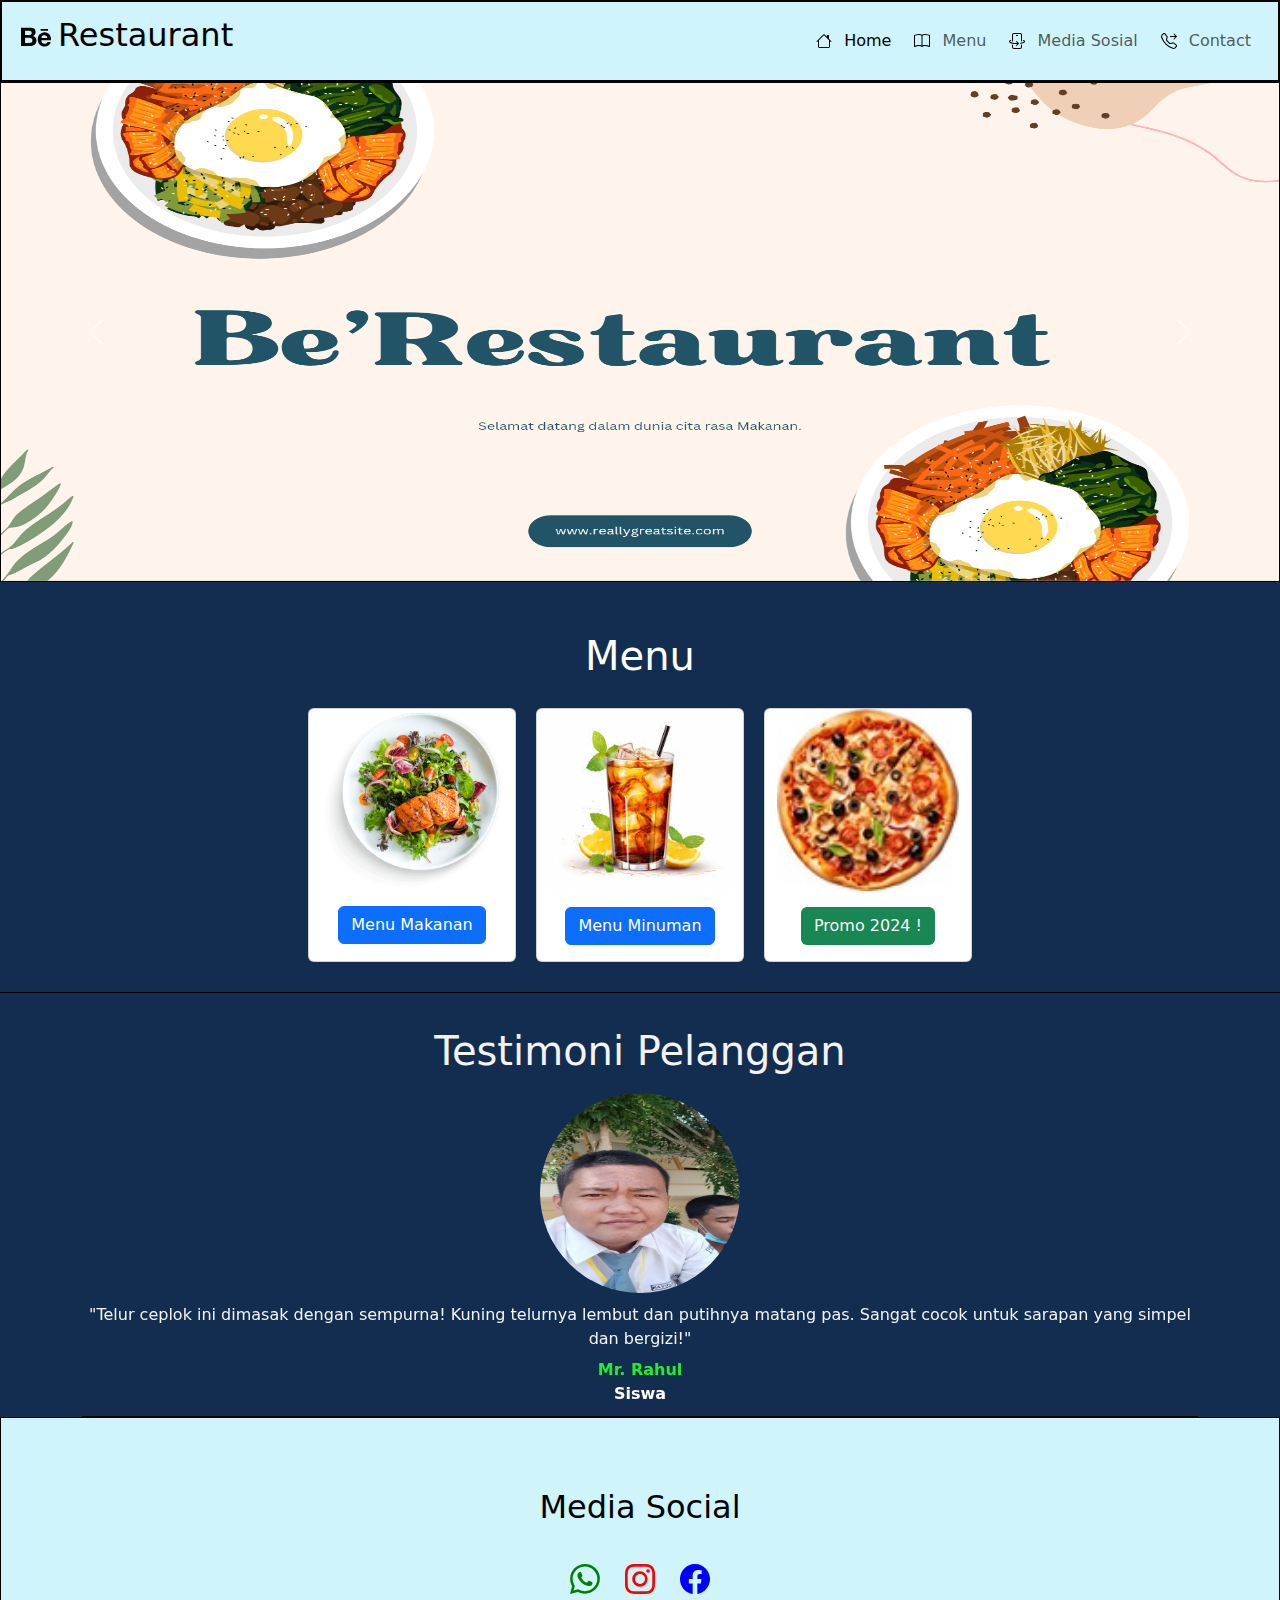
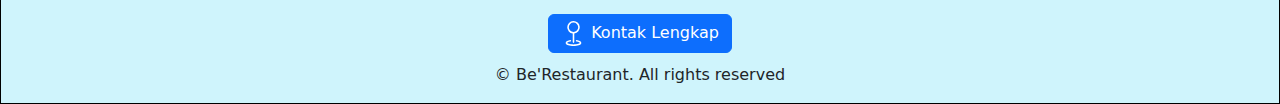
<file: index.html>
<!DOCTYPE html>
<html lang="id">

<head>
    <meta charset="UTF-8">
    <meta name="viewport" content="width=device-width, initial-scale=1.0">
    <title>Be'Restaurant | HOME</title>
    <link rel="stylesheet" href="style.css" />
    <link href="https://cdn.jsdelivr.net/npm/bootstrap@5.3.3/dist/css/bootstrap.min.css" rel="stylesheet"
        integrity="sha384-QWTKZyjpPEjISv5WaRU9OFeRpok6YctnYmDr5pNlyT2bRjXh0JMhjY6hW+ALEwIH" crossorigin="anonymous">
    <link rel="icon" type="image/svg" href="behance.svg" />
    <meta name="description" content="Restoran Siap Saji Dengan Cita Rasa Hotel Bintang 5"/>
</head>


<body style="background-color: #122d4f;">

    <!-- Navbar -->
    <nav class="navbar navbar-expand-lg bg-body-tertiary bg-info-subtle sticky-top">
        <div class="container-fluid">
            <a class="navbar-brand" href="#">
                <h2><img src="behance.svg" alt="logo">Restaurant</h2>
            </a>
            <button class="navbar-toggler" type="button" data-bs-toggle="collapse" data-bs-target="#navbarNavDropdown"
                aria-controls="navbarNavDropdown" aria-expanded="false" aria-label="Toggle navigation">
                <span class="navbar-toggler-icon"></span>
            </button>
            <div class="collapse navbar-collapse" id="navbarNavDropdown">
                <ul class="navbar-nav ms-auto text-center" style="margin: 7px; padding-left:10px;">
                    <li class="nav-item">
                        <a class="nav-link active" aria-current="page" href="#"><img src="house.svg" alt="home">
                            Home</a>
                    </li>
                    <li class="nav-item">
                        <a class="nav-link" href="#menuw"><img src="book.svg" alt="menu"> Menu</a>
                    </li>
                    <li class="nav-item">
                        <a class="nav-link" href="#sosmeds"><img src="phone-flip.svg" alt="sosial"> Media Sosial</a>
                    </li>
                    <li class="nav-item">
                        <a class="nav-link" href="Contact.html"><img src="telephone-forward.svg" alt="contact">
                            Contact</a>
                    </li>
                </ul>
            </div>
        </div>
    </nav>

    <!-- Corousel -->
    <div class="banner">
        <div id="carouselExampleAutoplaying" class="carousel slide" data-bs-ride="carousel">
            <div class="carousel-inner">
                <div class="carousel-item active">
                    <img src="slide1.png" class="d-block w-100" alt="promo1">
                </div>
                <div class="carousel-item">
                    <img src="slide2.png" class="d-block w-100" alt="promo2">
                </div>
                <div class="carousel-item">
                    <img src="slide3.png" class="d-block w-100" alt="promo3">
                </div>
            </div>
            <button class="carousel-control-prev" type="button" data-bs-target="#carouselExampleAutoplaying"
                data-bs-slide="prev">
                <span class="carousel-control-prev-icon" aria-hidden="true"></span>
                <span class="visually-hidden">Previous</span>
            </button>
            <button class="carousel-control-next" type="button" data-bs-target="#carouselExampleAutoplaying"
                data-bs-slide="next">
                <span class="carousel-control-next-icon" aria-hidden="true"></span>
                <span class="visually-hidden">Next</span>
            </button>
        </div>
    </div>

    <!-- Sidebar-->
    <div class="menuside">


        <div class="offcanvas offcanvas-start" data-bs-backdrop="static" tabindex="-1" id="staticBackdrop"
            aria-labelledby="staticBackdropLabel">
            <div class="offcanvas-header">
                <h5 class="offcanvas-title" id="staticBackdropLabel">Promo Akhir Tahun!</h5>
                <button type="button" class="btn-close" data-bs-dismiss="offcanvas" aria-label="Close"></button>
            </div>
            <div class="offcanvas-body">
                <div class="promo2024">
                    <div class="container">
                        <div class="row justify-content-center">
                            <div class="card" style="width: 10rem;">
                                <img src="pizza-promo.jpg" class="card-img-top" alt="pizza">
                                <div class="card-body">
                                    <h5 class="card-title">Pizza Queen</h5>
                                    <button class="btn btn-primary" data-bs-toggle="modal"
                                        data-bs-target="#orderminuman">18.000</button>
                                </div>
                            </div>
                            <div class="card" style="width: 10rem;">
                                <img src="burger-promo.jpg" class="card-img-top" alt="burger">
                                <div class="card-body">
                                    <h5 class="card-title">Burger King</h5>
                                    <button class="btn btn-primary" data-bs-toggle="modal"
                                        data-bs-target="#orderminuman">18.000</button>
                                </div>
                            </div>
                            <div class="medialagi">
                                <div class="sosmed">
                                    <a href="https://wa.me/" target="_blank"><img src="whatsapp.svg" alt="WhatsApp"></a>
                                    <a href="https://www.instagram.com/" target="_blank"><img src="instagram.svg"
                                            alt="Instagram"></a>
                                    <a href="https://www.facebook.com/" target="_blank"><img src="facebook.svg"
                                            alt="Facebook"></a>
                                </div>
                            </div>
                        </div>
                    </div>
                </div>
            </div>
        </div>
    </div>


    <!-- Main Menu-->

    <h1 style="text-align: center; color: white;">Menu</h1>

    <div class="menus" id="menuw">
        <div class="container">
            <div class="row">
                <div class="col">
                    <div class="mainmenu">
                        <div class="row" style="justify-content: center; padding: 20px;">
                            <div class="card" style="width: 13rem;">
                                <img src="menu-makanan.png" class="card-img-top" alt="makanan">
                                <div class="card-body">
                                    <a href="Menu-Makanan.html" class="btn btn-primary">Menu Makanan</a>
                                </div>
                            </div>
                            <div class="card" style="width: 13rem;">
                                <img src="menu-minuman.jpg" class="card-img-top" alt="minuman">
                                <div class="card-body">
                                    <a href="Menu-Minuman.html" class="btn btn-primary">Menu Minuman</a>
                                </div>
                            </div>
                            <div class="card" style="width: 13rem;">
                                <img src="pizza-promo.jpg" class="card-img-top" alt="katering">
                                <div class="card-body">
                                    <div class="tombol">
                                        <button class="btn text-light bg-success" type="button"
                                            data-bs-toggle="offcanvas" data-bs-target="#staticBackdrop"
                                            aria-controls="staticBackdrop">
                                            Promo 2024 !
                                        </button>
                                    </div>
                                </div>
                            </div>
                        </div>
                    </div>
                </div>
            </div>
        </div>
    </div>

    <!-- Testimony -->
    <div class="testii">
        <div class="container">
        <div class="row mt-4">
            <div class="col-md-12 d-flex justify-content-center flex-wrapid">
                <div id="testimoni" class="col-md-12 carousel slide" data-bs-ride="carousel">
                    <h1>Testimoni Pelanggan</h1>
                    <div class="carousel-inner">
                        <div class="carousel-item active">
                            <div class="round">
                                <img src="rahul.jpg" alt="rahul"/>
                            </div>
                            <div class="komentar">
                                "Telur ceplok ini dimasak dengan sempurna! Kuning telurnya lembut dan putihnya matang
                                pas.
                                Sangat cocok untuk sarapan yang simpel dan bergizi!"
                            </div>
                            <div class="namanya">Mr. Rahul</div>
                            <div class="gelar">Siswa</div>
                        </div>
                        <div class="carousel-item">
                            <div class="round">
                                <img src="madan.jpg" alt="madan"/>
                            </div>
                            <div class="komentar">
                                "Bubur ayam ini adalah penyelamat pagi hari saya! Rasanya gurih dan hangat, dan
                                toppingnya
                                sangat lengkap. Bikin semangat langsung meledak!"
                            </div>
                            <div class="namanya">Mas Madan Enclok</div>
                            <div class="gelar">Warga</div>
                        </div>
                        <div class="carousel-item">
                            <div class="round">
                                <img src="mael.jpg" alt="mael"/>
                            </div>
                            <div class="komentar">
                                "Nasi goreng ini juara! Rasanya gurih dan pedas, dan porsinya pas banget untuk sarapan.
                                Bikin hari saya semangat!"
                            </div>
                            <div class="namanya">Mr. Ismael Keram Dani</div>
                            <div class="gelar">Mahasiswa</div>
                        </div>
                        <div class="carousel-item">
                            <div class="round">
                                <img src="usop.jpg" alt="usop" />
                            </div>
                            <div class="komentar">
                                "Mie goreng ini juara! Rasanya gurih dan pedas, dan porsinya pas banget untuk sarapan.
                                Bikin hari saya semangat!"
                            </div>
                            <div class="namanya">Mr. Usop</div>
                            <div class="gelar">Driver</div>
                        </div>
                    </div>
                </div>
            </div>
        </div>
    </div>
    </div>      


    <!-- Footer -->
    <div class="footer bg-info-subtle" style="border: 1px solid black;">
        <div class="container">
            <div class="row" id="sosmeds">
                <div class="col">
                    <h2 style="color: black; text-align: center; margin-top: 30px; padding: 20px;">Media Social</h2>
                    <div class="sosmed" id="medsos">
                        <a href="https://wa.me/" target="_blank"><img src="whatsapp.svg" alt="WhatsApp"></a>
                        <a href="https://www.instagram.com/" target="_blank"><img src="instagram.svg"
                                alt="Instagram"></a>
                        <a href="https://www.facebook.com/" target="_blank"><img src="facebook.svg" alt="Facebook"></a>
                    </div>
                </div>
                <div class="lokasi">
                    <a class="btn btn-primary" href="Contact.html" role="button"><img src="geo.svg" alt="geo"> Kontak
                        Lengkap</a>
                </div>
            </div>
            <div class="copyright">
                <p style="text-align: center;">&copy; Be'Restaurant. All rights reserved
            </div>
        </div>
    </div>

    <!-- ORDER MODAL -->
    <div class="modal fade" id="orderminuman" tabindex="-1">
        <div class="modal-dialog">
            <div class="modal-content">
                <div class="modal-header">
                    <h5 class="modal-title">Pesan Minuman</h5>
                    <button type="button" class="btn-close" data-bs-dismiss="modal"></button>
                </div>
                <div class="modal-body">
                    <form id="orderForm">
                        <div class="mb-3">
                            <input type="text" class="form-control" placeholder="Nama Lengkap" required>
                        </div>
                        <div class="mb-3">
                            <input type="tel" class="form-control" placeholder="Nomor Telepon" required>
                        </div>
                        <div class="mb-3">
                            <textarea class="form-control" placeholder="Alamat Lengkap" rows="3" required></textarea>
                        </div>
                        <div class="mb-3">
                            <select class="form-control" required>
                                <option value="">Pilih Menu</option>
                                <option value="teler">Es Teler - Rp. 25.000</option>
                                <option value="cendol">Cendol Dawet - Rp. 15.000</option>
                            </select>
                        </div>
                        <div class="mb-3">
                            <input type="number" class="form-control" placeholder="Jumlah Pesanan" min="1" required>
                        </div>
                        <div class="mb-3">
                            <select class="form-control" required>
                                <option value="">Metode Pembayaran</option>
                                <option value="cod">Cash on Delivery (COD)</option>
                                <option value="transfer">Transfer Bank</option>
                            </select>
                        </div>
                        <button type="submit" class="btn btn-primary w-100">Pesan Sekarang</button>
                    </form>
                </div>
            </div>
        </div>
    </div>

    <!-- Script -->
    <script src="https://code.jquery.com/jquery-3.7.1.slim.min.js"
        integrity="sha256-kmHvs0B+OpCW5GVHUNjv9rOmY0IvSIRcf7zGUDTDQM8=" crossorigin="anonymous"></script>
    <script src="https://cdn.jsdelivr.net/npm/bootstrap@5.3.3/dist/js/bootstrap.bundle.min.js"
        integrity="sha384-YvpcrYf0tY3lHB60NNkmXc5s9fDVZLESaAA55NDzOxhy9GkcIdslK1eN7N6jIeHz"
        crossorigin="anonymous"></script>

</body>

</html>
</file>
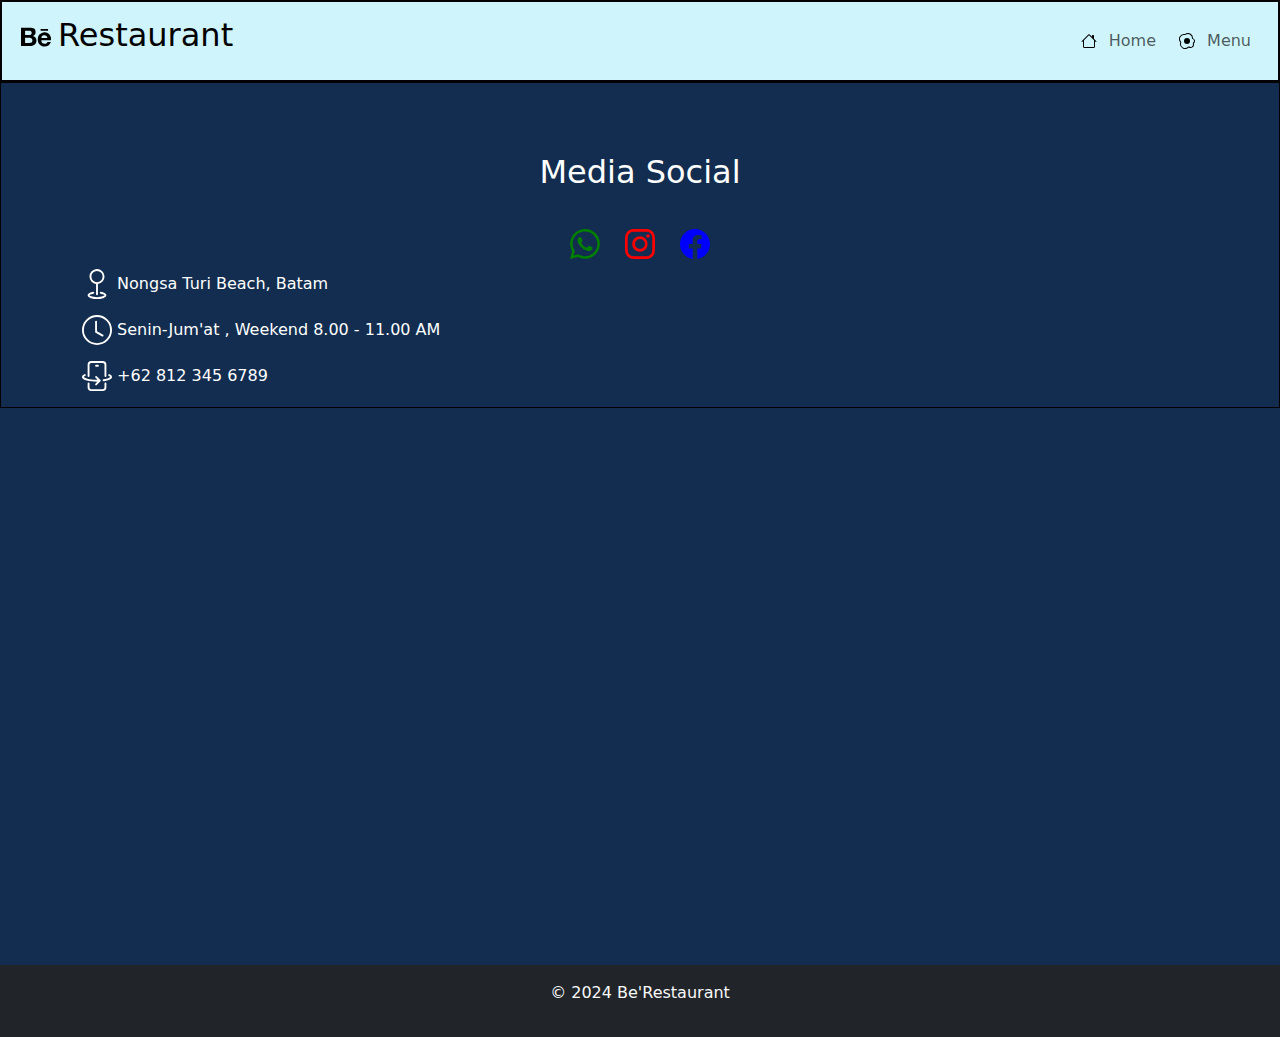
<file: Contact.html>
<!DOCTYPE html>
<html lang="id">
<head>
    <meta charset="UTF-8">
    <meta name="viewport" content="width=device-width, initial-scale=1.0">
    <title>Be'Restaurant | Contact</title>
    <link rel="stylesheet" href="style-contact.css">
    <link href="https://cdn.jsdelivr.net/npm/bootstrap@5.3.3/dist/css/bootstrap.min.css" rel="stylesheet"
        integrity="sha384-QWTKZyjpPEjISv5WaRU9OFeRpok6YctnYmDr5pNlyT2bRjXh0JMhjY6hW+ALEwIH" crossorigin="anonymous">
        <link rel="icon" type="image/svg" href="behance.svg" />
    <meta name="description" content="Restoran Siap Saji Dengan Cita Rasa Hotel Bintang 5"/>
</head>
<body style="background-color:  #122d4f;">
    
    <!-- Navbar -->
    <nav class="navbar navbar-expand-lg bg-body-tertiary bg-info-subtle sticky-top">
        <div class="container-fluid">
            <a class="navbar-brand" href="index.html">
                <h2><img src="behance.svg" alt="logo">Restaurant</h2>
            </a>
            <button class="navbar-toggler" type="button" data-bs-toggle="collapse" data-bs-target="#navbarNavDropdown"
                aria-controls="navbarNavDropdown" aria-expanded="false" aria-label="Toggle navigation">
                <span class="navbar-toggler-icon"></span>
            </button>
            <div class="collapse navbar-collapse" id="navbarNavDropdown">
                <ul class="navbar-nav ms-auto text-center" style="margin: 7px; padding-left:10px;">
                    <li class="nav-item">
                        <a class="nav-link" href="index.html"><img src="house.svg" alt="home">
                            Home</a>
                    </li>
                    <li class="nav-item">
                        <a class="nav-link" href="Menu-Makanan.html"><img src="egg-fried.svg" alt="menu"> Menu</a>
                    </li>
                </ul>
            </div>
        </div>
    </nav>

        <div class="footer" style="border: 1px solid black;">
            <div class="container">
                <div class="row" id="sosial">
                    <div class="col">
                        <h2 style="color: white; text-align: center; margin-top: 30px; padding: 20px;">Media Social</h2>
                        <div class="sosmed" id="medsos">
                            <a href="https://wa.me/" target="_blank"><img src="whatsapp.svg" alt="WhatsApp"></a>
                            <a href="https://www.instagram.com/" target="_blank"><img src="instagram.svg" alt="Instagram"></a>
                            <a href="https://www.facebook.com/" target="_blank"><img src="facebook.svg" alt="Facebook"></a>
                        </div>
                        <div class="kontaks" style="color: white;">
                           <div class="col">
                            <p><img src="geo2.svg" alt="lokasii"> Nongsa Turi Beach, Batam</p>
                           </div>
                        <div class="col">
                            <p><img src="clock.svg" alt="jamkerja"> Senin-Jum'at , Weekend 8.00 - 11.00 AM</p>
                        </div>
                        <div class="col">
                            <p><img src="phone2.svg" alt="telephone"> +62 812 345 6789</p>
                        </div>
                        </div>
                    </div>
                </div>
            </div>
        </div>
        
        <div class="peta" style="padding: 50px;">
            <div class="container justify-content-center">
                <iframe
                    src="https://www.google.com/maps/embed?pb=!1m18!1m12!1m3!1d4867.801513412925!2d104.09779248987132!3d1.1960594593298204!2m3!1f0!2f0!3f0!3m2!1i1024!2i768!4f13.1!3m3!1m2!1s0x31da28749e068699%3A0x12385437a284743b!2sTuri%20Beach%20Resort!5e1!3m2!1sen!2sid!4v1733297956945!5m2!1sen!2sid"
                     height="450" style="border:0;" allowfullscreen=""
                    referrerpolicy="no-referrer-when-downgrade" id="inipeta"></iframe>
            </div>
        </div>


    <!-- Footer -->
     <footer class="bg-dark text-light p-3 text-center">
        <p>&copy; 2024 Be'Restaurant</p>
     </footer>

    <!-- Script -->
    <script src="https://code.jquery.com/jquery-3.7.1.slim.min.js"
        integrity="sha256-kmHvs0B+OpCW5GVHUNjv9rOmY0IvSIRcf7zGUDTDQM8=" crossorigin="anonymous"></script>
    <script src="https://cdn.jsdelivr.net/npm/bootstrap@5.3.3/dist/js/bootstrap.bundle.min.js"
        integrity="sha384-YvpcrYf0tY3lHB60NNkmXc5s9fDVZLESaAA55NDzOxhy9GkcIdslK1eN7N6jIeHz"
        crossorigin="anonymous"></script>

</body>
</html>
</file>
<file: style.css>
body {
    font-size: 16rem;
    font-family:  Seravek, "Gill Sans Nova", Ubuntu, Calibri, "DejaVu Sans", source-sans-pro, sans-serif;
}

.menuside {
    margin: 20px;
    text-align: center;
    padding-top: 10px;
}
.tombol:hover {
    transform: translateY(-2px);
}

.navbar {
    border: 2px solid black;
}
.navbar img {
    margin: 7px;
}
.navbar a:hover {
    color: red;
    transform: translateY(-2px);
}

.banner img {
    height: 500px;
    border: 1px solid black;
}

.card {
    margin: 10px;
    text-align: center;
}
.card:hover {
    transform: translateY(-3px);
}

.sosmed {
    justify-content: center;
    text-align: center;
    padding: 10px;
}
.sosmed a {
    margin: 10px;
}
.sosmed img:hover {
    transform: translateY(-3px);
}

.footer {
    padding-top: 20px;
}

.lokasi {
    text-align: center;
    padding: 10px;
}
.lokasi a:hover {
    transform: translateY(-2px);
}

#testimoni {
    text-align: cente;
    border-bottom: 1px solid black;
    padding-top: 20px;
    padding-top: 10px;
}

.testii {
    text-align: center;
    color: rgb(243, 243, 243);
    border-top: 1px solid black;
}
.testii img {
    border-radius: 50%;
    margin: 10px;
    width: 200px;
    height: 200px;
}
.testii span {
    color: rgb(32, 238, 43);
}
.namanya {
    color: rgb(32, 238, 43);
    font-weight: bold;
    padding-top: 7px;
}
.gelar {
    color:rgb(255, 255, 255); 
    font-weight: bold;
    padding-bottom: 10px;
}
</file>
<file: style-contact.css>
body {
    font-size: 16rem;
    font-family:  Seravek, "Gill Sans Nova", Ubuntu, Calibri, "DejaVu Sans", source-sans-pro, sans-serif;
}

.navbar {
    border: 2px solid black;
}
.navbar img {
    margin: 7px;
}
.navbar a:hover {
    color: red;
    transform: translateY(-2px);
}

.sosmed {
    justify-content: center;
    text-align: center;
    padding: 10px;
}
.sosmed a {
    margin: 10px;
}
.sosmed img:hover {
    transform: translateY(-3px);
}

.footer {
    padding-top: 20px;
}

#inipeta {
    width: 100%;
}
</file>
